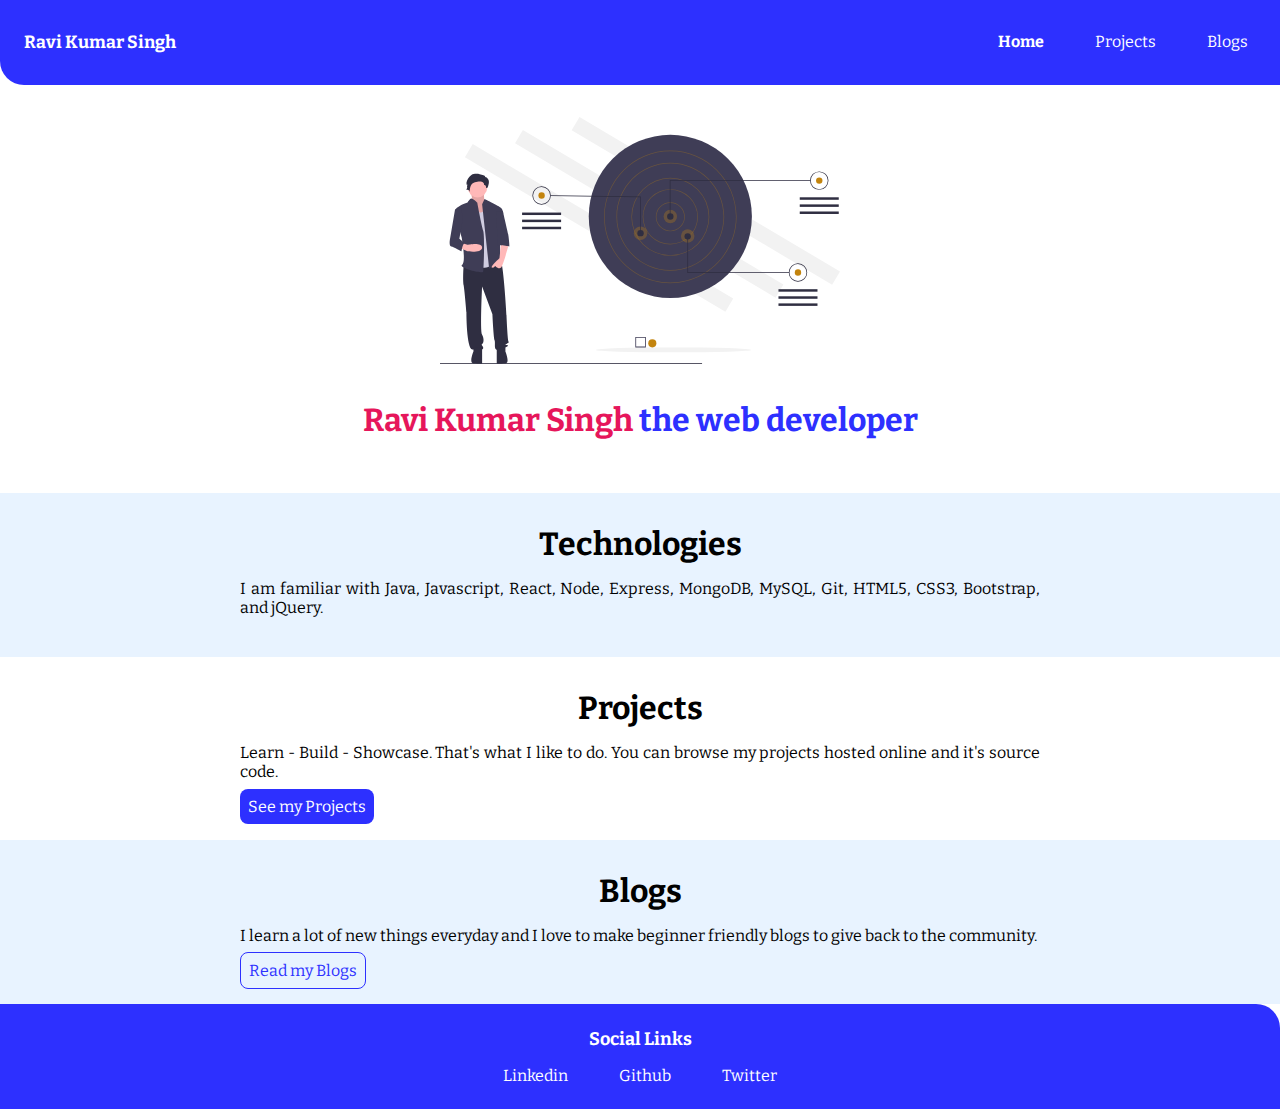
<file: index.html>
<!DOCTYPE html>
<html lang="en">

<head>
    <meta charset="UTF-8">
    <meta name="viewport" content="width=device-width, initial-scale=1.0">
    <title>Ravi Kumar Singh</title>
    <link href="./styles.css" rel="stylesheet">
</head>

<body>
    <nav class="navigation">
        <div class="nav-brand">Ravi Kumar Singh</div>
        <ul class="nav-pills">
            <li class="list-item-inline">
                <a href="#" class="link link-active">Home</a>
            </li>
            <li class="list-item-inline">
                <a href="./projects.html" class="link">Projects</a>
            </li>
            <li class="list-item-inline">
                <a href="./blogs.html" class="link">Blogs</a>
            </li>
        </ul>
    </nav>
    <div class="main">
        <header class="header">
            <img class="header-img" src="./res/images/hero.svg">
            <h1 class="header-heading">Ravi Kumar Singh <span class="header-heading-inverted">the web developer</span>
            </h1>
        </header>

        <section class="section section-inverted">
            <div class="container container-center">
                <h1>Technologies</h1>
                <p>I am familiar with Java, Javascript, React, Node, Express, MongoDB, MySQL, Git, HTML5, CSS3, Bootstrap, and jQuery.</p>
            </div>
        </section>

        <section class="section">
            <div class="container container-center">
                <h1>Projects</h1>
                <p>Learn - Build - Showcase. That's what I like to do. You can browse my projects hosted online and it's
                    source code.</p>
                <a href="./projects.html" class="link link-primary">See my Projects</a>
            </div>
        </section>

        <section class="section section-inverted">
            <div class="container container-center">
                <h1>Blogs</h1>
                <p>I learn a lot of new things everyday and I love to make beginner friendly blogs to give back to the
                    community. </p>
                <a href="./blogs.html" class="link link-secondary">Read my Blogs</a>
            </div>
        </section>
    </div>

    <footer class="footer">
        <div class="footer-heading">Social Links</div>
        <ul class="footer-pills">
            <li class="list-item-inline"><a href="https://www.linkedin.com/in/ravikumar0403/" class="link">Linkedin</a>
            </li>
            <li class="list-item-inline"><a href="https://github.com/ravikumar0403" class="link">Github</a></li>
            <li class="list-item-inline"><a href="https://twitter.com/ravikumar0403" class="link">Twitter</a></li>
        </ul>
    </footer>


</body>

</html>
</file>
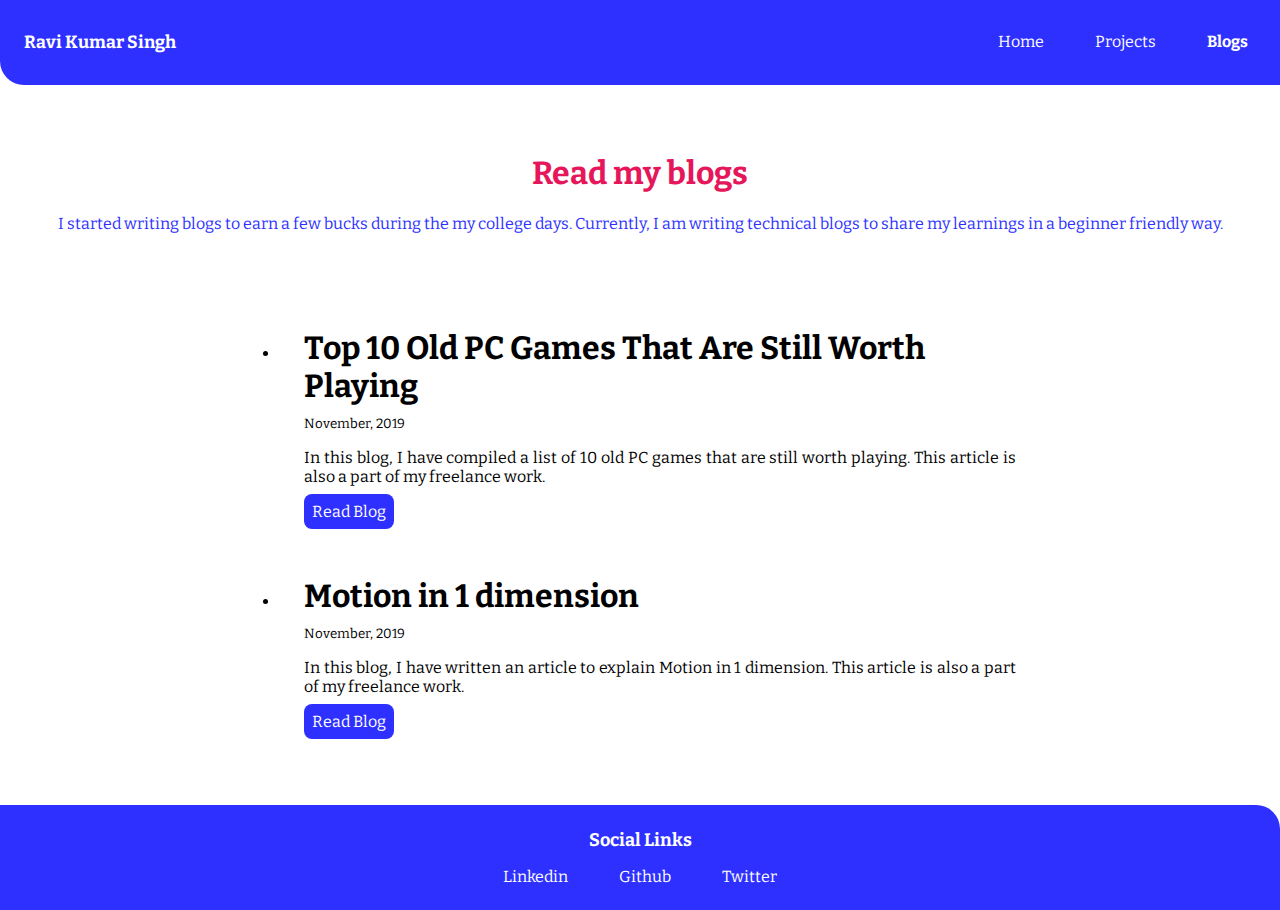
<file: blogs.html>
<!DOCTYPE html>
<html lang="en">

<head>
    <meta charset="UTF-8">
    <meta name="viewport" content="width=device-width, initial-scale=1.0">
    <title>Blogs - Ravi Kumar Singh</title>
    <link href="./styles.css" rel="stylesheet">
</head>

<body>
    <nav class="navigation">
        <div class="nav-brand">Ravi Kumar Singh</div>
        <ul class="nav-pills">
            <li class="list-item-inline">
                <a href="./index.html" class="link">Home</a>
            </li>
            <li class="list-item-inline">
                <a href="./projects.html" class="link">Projects</a>
            </li>
            <li class="list-item-inline">
                <a href="#" class="link link-active">Blogs</a>
            </li>
        </ul>
    </nav>
    <div class="main">

        <header class="header">
            <h1 class="header-heading">Read my blogs</h1>
            <p class="header-heading-inverted">I started writing blogs to earn a few bucks during the my college days. Currently, I am writing technical
                blogs to share my learnings in a beginner friendly way.</p>
        </header>

        <div class="container container-center">
            <ul>
                <li>
                    <section class="section section-listed ">
                        <h1>Top 10 Old PC Games That Are Still Worth Playing</h1>
                        <small>November, 2019</small>
                        <p>In this blog, I have compiled a list of 10 old PC games that are still worth playing. This
                            article is also a part of my freelance work.</p>
                        <a href="./blogs/10-old-pc-games.html" class="link link-primary">Read Blog</a>
                    </section>
                </li>
                <li>
                    <section class="section section-listed ">
                        <h1>Motion in 1 dimension</h1>
                        <small>November, 2019</small>
                        <p>In this blog, I have written an article to explain Motion in 1 dimension. This
                            article is also a part of my freelance work.</p>
                        <a href="./blogs/motion-in-1-dimension.html" class="link link-primary">Read Blog</a>
                    </section>
                </li>
            </ul>
        </div>


    </div>
    <footer class="footer">
        <div class="footer-heading">Social Links</div>
        <ul class="footer-pills">
            <li class="list-item-inline"><a href="https://www.linkedin.com/in/ravikumar0403/" class="link">Linkedin</a>
            </li>
            <li class="list-item-inline"><a href="https://github.com/ravikumar0403" class="link">Github</a></li>
            <li class="list-item-inline"><a href="https://twitter.com/ravikumar0403" class="link">Twitter</a></li>
        </ul>
    </footer>


</body>

</html>
</file>
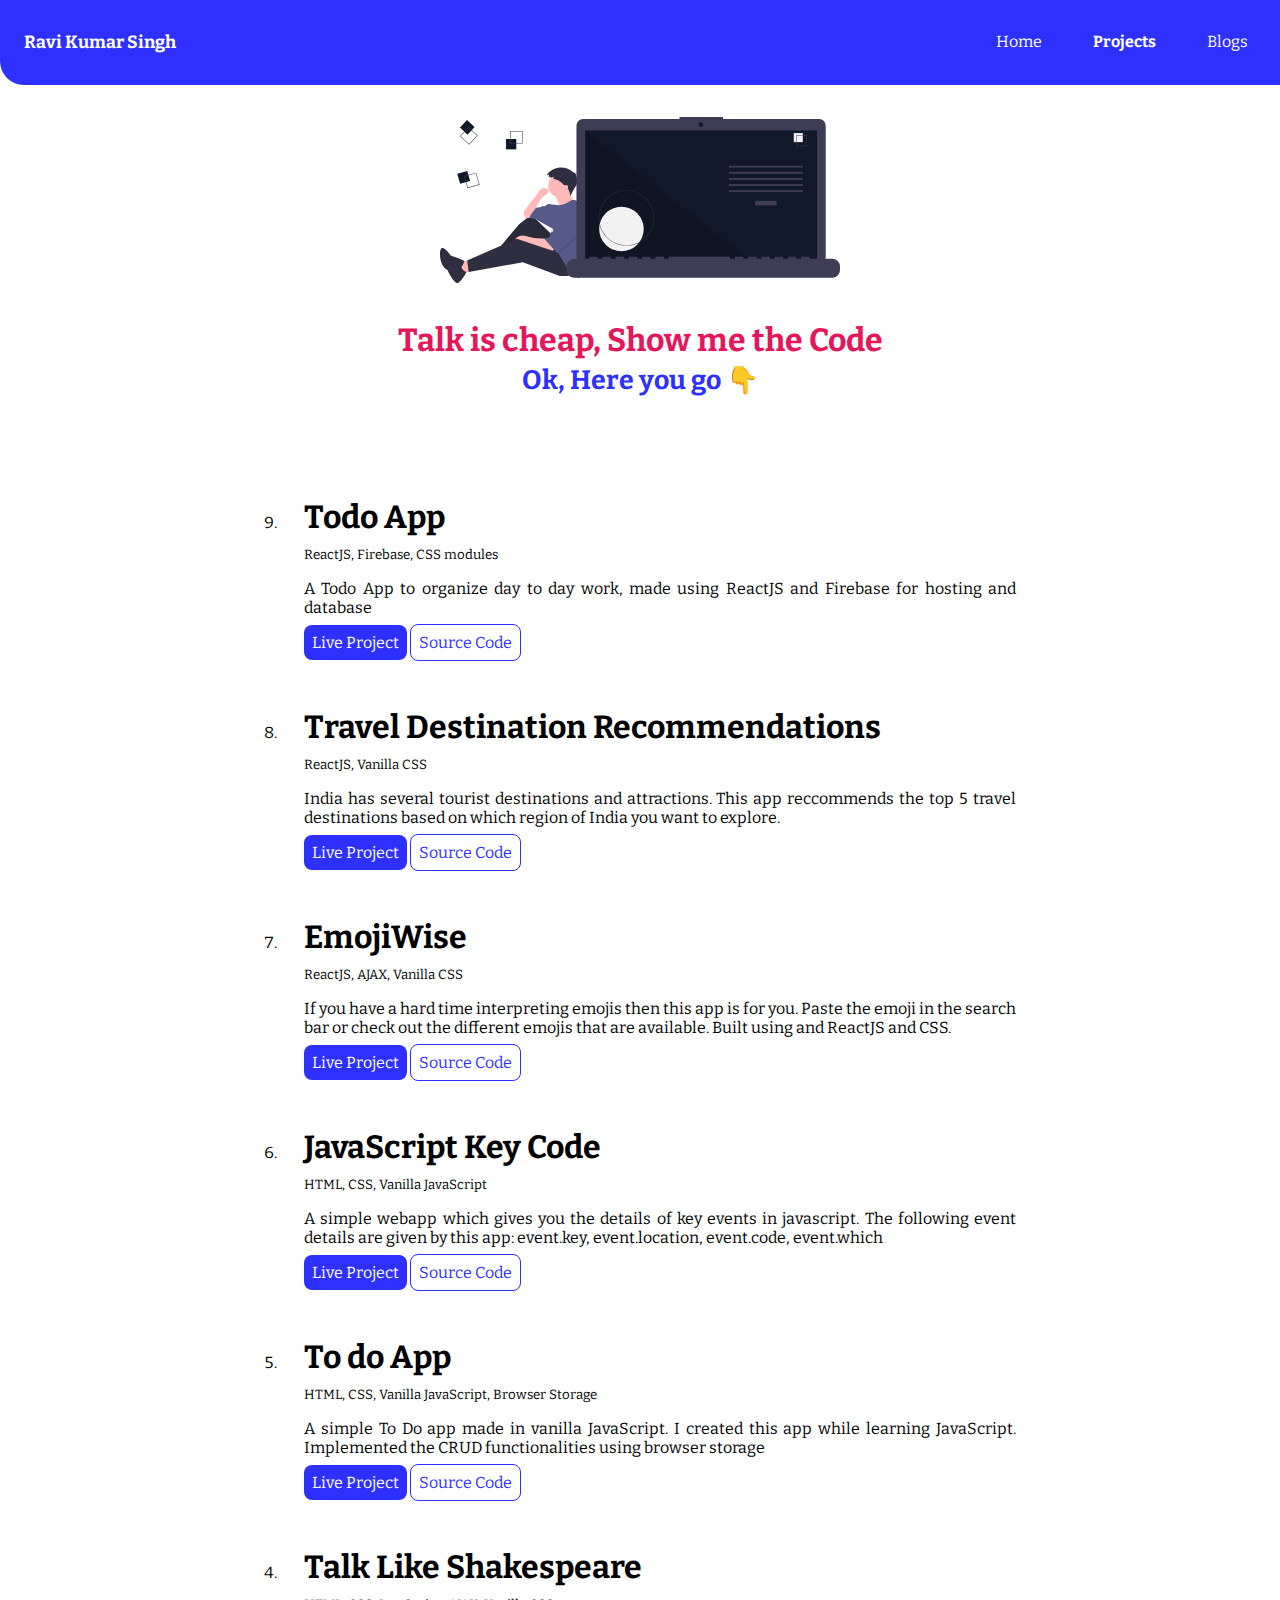
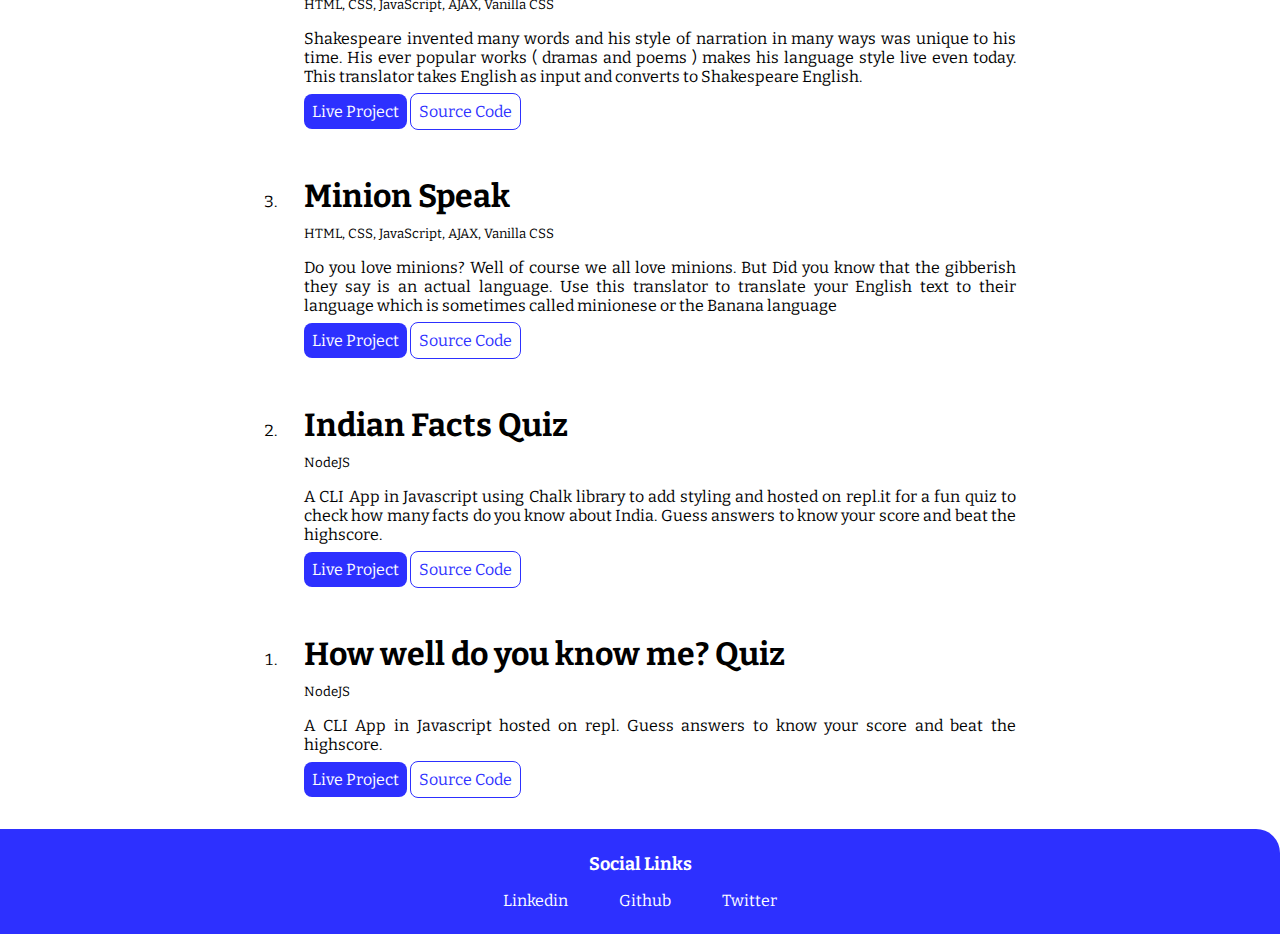
<file: projects.html>
<!DOCTYPE html>
<html lang="en">

<head>
    <meta charset="UTF-8">
    <meta name="viewport" content="width=device-width, initial-scale=1.0">
    <title> Projects - Ravi Kumar Singh</title>
    <link href="./styles.css" rel="stylesheet">
</head>

<body>
    <nav class="navigation">
        <div class="nav-brand">Ravi Kumar Singh</div>
        <ul class="nav-pills">
            <li class="list-item-inline">
                <a href="/" class="link">Home</a>
            </li>
            <li class="list-item-inline">
                <a href="./projects.html" class="link link-active">Projects</a>
            </li>
            <li class="list-item-inline">
                <a href="./blogs.html" class="link">Blogs</a>
            </li>
        </ul>
    </nav>

    <header class="header">
        <img class="header-img" src="./res/images/projects.svg">
        <h1 class="header-heading">Talk is cheap, Show me the Code<span class="header-heading-inverted"><br>
            <small>Ok, Here you go 👇</small></span></h1>
    </header>

    <div class="container container-center">
            <ol reversed>
                <li>
                    <section class="section section-listed">
                        <h1>Todo App</h1>
                        <small>ReactJS, Firebase, CSS modules</small>
                        <p>A Todo App to organize day to day work, made using ReactJS and Firebase for hosting and database</p>
                        <a target="_blank"href="https://todo-app-dc5b1.web.app/" class="link link-primary">Live Project</a>
                        <a target="_blank"href="https://github.com/ravikumar0403/todoapp-react" class="link link-secondary">Source
                            Code</a>
                    </section>
                </li>
                <li>
                    <section class="section section-listed">
                        <h1>Travel Destination Recommendations</h1>
                        <small>ReactJS, Vanilla CSS</small>
                        <p>India has several tourist destinations and attractions. This app reccommends the top 5 travel destinations based on which region of India you want to explore.</p>
                        <a target="_blank"href="https://6wk40.csb.app/" class="link link-primary">Live Project</a>
                        <a target="_blank"href="https://codesandbox.io/s/travelrecommendations-6wk40/" class="link link-secondary">Source
                            Code</a>
                    </section>
                </li>
                <li>
                    <section class="section section-listed">
                        <h1>EmojiWise</h1>
                        <small>ReactJS, AJAX, Vanilla CSS</small>
                        <p>If you have a hard time interpreting emojis then this app is for you. Paste the emoji in the search bar or check out the different emojis that are available. Built using and ReactJS and CSS.</p>
                        <a target="_blank"href="https://p8pb9.csb.app/" class="link link-primary">Live Project</a>
                        <a target="_blank"href="https://codesandbox.io/s/emojiwise-p8pb9" class="link link-secondary">Source
                            Code</a>
                    </section>
                </li>
                <li>
                    <section class="section section-listed">
                        <h1>JavaScript Key Code</h1>
                        <small>HTML, CSS, Vanilla JavaScript</small>
                        <p>A simple webapp which gives you the details of key events in javascript. The following event details are given by this app: 
                            event.key, 
                            event.location, 
                            event.code, 
                            event.which</p>
                        <a target="_blank"href="https://ravikumar0403.github.io/jskeycode/" class="link link-primary">Live Project</a>
                        <a target="_blank"href="https://github.com/ravikumar0403/jskeycode" class="link link-secondary">Source
                            Code</a>
                    </section>
                </li>
                <li>
                    <section class="section section-listed">
                        <h1>To do App</h1>
                        <small>HTML, CSS, Vanilla JavaScript, Browser Storage</small>
                        <p>A simple To Do app made in vanilla JavaScript. I created this app while learning JavaScript. Implemented the CRUD functionalities using browser storage</p>
                        <a target="_blank"href="https://ravikumar0403.github.io/ToDoJS/" class="link link-primary">Live Project</a>
                        <a target="_blank"href="https://github.com/ravikumar0403/ToDoJS" class="link link-secondary">Source
                            Code</a>
                    </section>
                </li>
                <li>
                    <section class="section section-listed">
                        <h1>Talk Like Shakespeare</h1>
                        <small>HTML, CSS, JavaScript, AJAX, Vanilla CSS</small>
                        <p>Shakespeare invented many words and his style of narration in many ways was unique to his time. His ever popular works ( dramas and poems ) makes his language style live even today. This translator takes English as input and converts to Shakespeare English.</p>
                        <a target="_blank"href="https://talklikeshakespeare.netlify.app/" class="link link-primary">Live Project</a>
                        <a target="_blank"href="https://github.com/ravikumar0403/TalkLikeShakespeare" class="link link-secondary">Source
                            Code</a>
                    </section>
                </li>
                <li>
                    <section class="section section-listed">
                        <h1>Minion Speak</h1>
                        <small>HTML, CSS, JavaScript, AJAX, Vanilla CSS</small>
                        <p>Do you love minions? Well of course we all love minions. But Did you know that the gibberish
                            they say is an actual language. Use this translator to translate your English text to their
                            language which is sometimes called minionese or the Banana language</p>
                        <a target="_blank"href="https://banananatranslations.netlify.app/" class="link link-primary">Live Project</a>
                        <a target="_blank"href="https://github.com/ravikumar0403/minion-speak" class="link link-secondary">Source
                            Code</a>
                    </section>
                </li>
                <li>
                    <section class="section section-listed">
                        <h1>Indian Facts Quiz</h1>
                        <small>NodeJS</small>
                        <p>A CLI App in Javascript using Chalk library to add styling and hosted on repl.it for a fun
                            quiz to check how many facts do you know about India. Guess answers to know your score and
                            beat the highscore.
                        </p>
                        <a target="_blank"href="https://replit.com/@ravikumar0403/IndiaFactQuiz?embed=1output=1#index.js"
                            class="link link-primary">Live Project</a>
                        <a target="_blank"href="https://github.com/ravikumar0403/neogcamp-project1" class="link link-secondary">Source
                            Code</a>
                    </section>
                </li>
                <li>
                    <section class="section section-listed">
                        <h1>How well do you know me? Quiz</h1>
                        <small>NodeJS</small>
                        <p>A CLI App in Javascript hosted on repl. Guess answers to know your score and beat the
                            highscore.
                        </p>
                        <a target="_blank"href="https://replit.com/@ravikumar0403/HowWellDoYouKnowMe?embed=1&output=1#index.js"
                            class="link link-primary">Live Project</a>
                        <a target="_blank"href="https://github.com/ravikumar0403/neogcamp-lesson1" class="link link-secondary">Source
                            Code</a>
                    </section>
                </li>
            </ol>
    </div>


    <footer class="footer">
        <div class="footer-heading">Social Links</div>
        <ul class="footer-pills">
            <li class="list-item-inline"><a target="_blank"href="https://www.linkedin.com/in/ravikumar0403/" class="link">Linkedin</a>
            </li>
            <li class="list-item-inline"><a target="_blank"href="https://github.com/ravikumar0403" class="link">Github</a></li>
            <li class="list-item-inline"><a target="_blank"href="https://twitter.com/ravikumar0403" class="link">Twitter</a></li>
        </ul>
    </footer>
<script>
    const neogProjectBtn = document.getElementById("neog-projects-btn");
    const personalProjectBtn = document.getElementById("personal-projects-btn");
    const personalProjectContainer = document.getElementById("personal-projects");
    const neogProjectsContainer = document.getElementById("neog-projects");

    neogProjectBtn.onclick = ()=>{
        personalProjectBtn.classList.remove("btn-group-active");
        neogProjectBtn.classList.add("btn-group-active");
        neogProjectsContainer.style.display = "block";
        personalProjectContainer.style.display = "none";
    }
    personalProjectBtn.onclick = ()=>{
        personalProjectBtn.classList.add("btn-group-active");
        neogProjectBtn.classList.remove("btn-group-active");
        personalProjectContainer.style.display = "block";
        neogProjectsContainer.style.display = "none";
    }
</script>
</body>

</html>
</file>
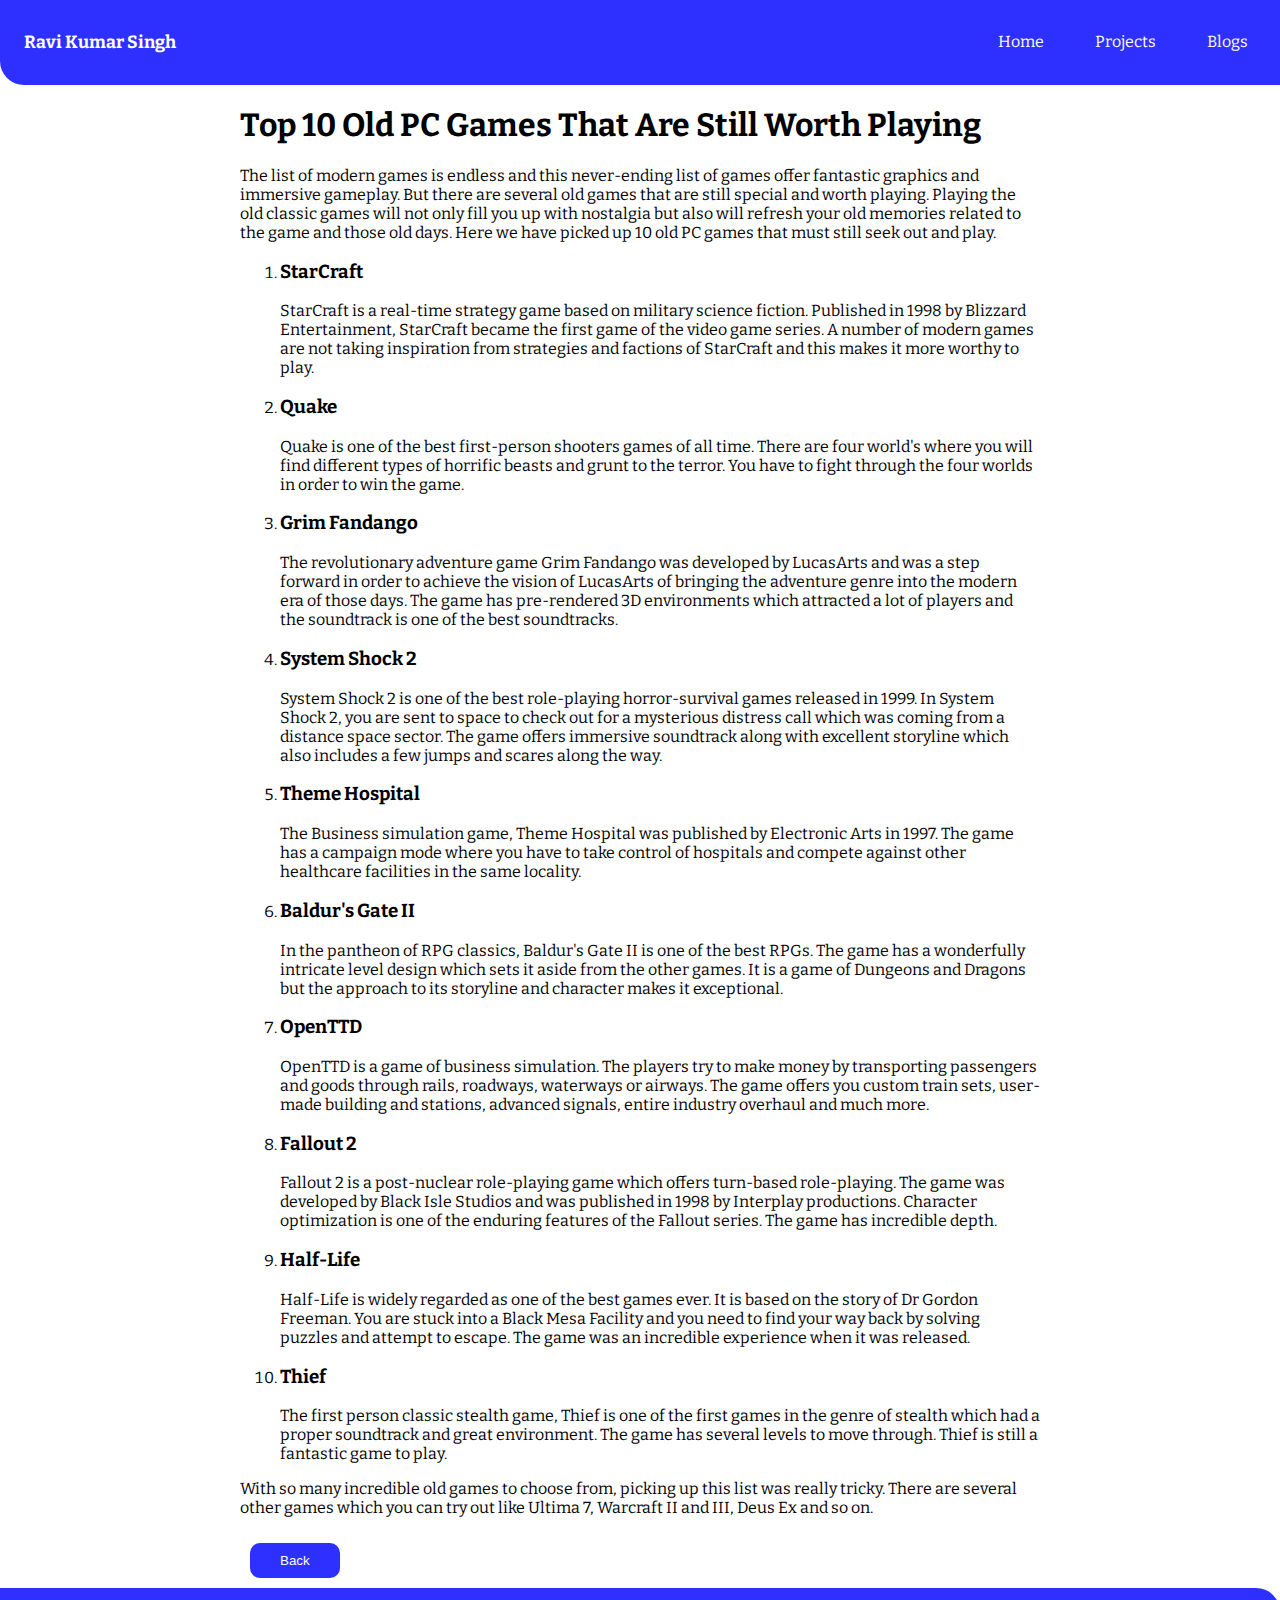
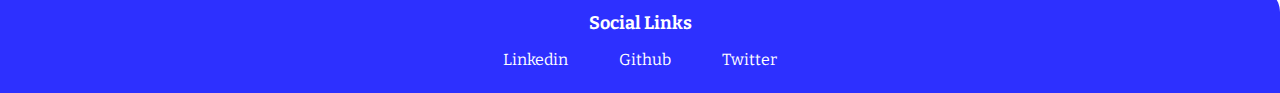
<file: blogs/10-old-pc-games.html>
<!DOCTYPE html>
<html lang="en">

<head>
    <meta charset="UTF-8">
    <meta http-equiv="X-UA-Compatible" content="IE=edge">
    <meta name="viewport" content="width=device-width, initial-scale=1.0">
    <title>Blog | Top 10 Old PC Games That Are Still Worth Playing</title>
    <link rel="stylesheet" href="../styles.css">
</head>

<body>
    <nav class="navigation">
        <div class="nav-brand">Ravi Kumar Singh</div>
        <ul class="nav-pills">
            <li class="list-item-inline">
                <a href="../../index.html" class="link">Home</a>
            </li>
            <li class="list-item-inline">
                <a href="../projects.html" class="link">Projects</a>
            </li>
            <li class="list-item-inline">
                <a href="../blogs.html" class="link">Blogs</a>
            </li>
        </ul>
    </nav>
    <div class="container container-center main">
        <h1>Top 10 Old PC Games That Are Still Worth Playing</h1>
        <p>The list of modern games is endless and this never-ending list of games offer fantastic graphics and
            immersive gameplay. But there are several old games that are still special and worth playing. Playing the
            old classic games will not only fill you up with nostalgia but also will refresh your old memories related
            to the game and those old days. Here we have picked up 10 old PC games that must still seek out and play.
        </p>
        <ol>
            <li>
                <h3>StarCraft</h3>
                <p>StarCraft is a real-time strategy game based on military science fiction. Published in 1998 by
                    Blizzard Entertainment, StarCraft became the first game of the video game series. A number of modern
                    games are not taking inspiration from strategies and factions of StarCraft and this makes it more
                    worthy to play.</p>
            </li>
            <li>
                <h3>Quake</h3>
                <p>Quake is one of the best first-person shooters games of all time. There are four world's where you
                    will find different types of horrific beasts and grunt to the terror. You have to fight through the
                    four worlds in order to win the game.</p>
            </li>
            <li>
                <h3>Grim Fandango</h3>
                <p>The revolutionary adventure game Grim Fandango was developed by LucasArts and was a step forward in
                    order to achieve the vision of LucasArts of bringing the adventure genre into the modern era of
                    those days. The game has pre-rendered 3D environments which attracted a lot of players and the
                    soundtrack is one of the best soundtracks.</p>
            </li>
            <li>
                <h3>System Shock 2</h3>
                <p>System Shock 2 is one of the best role-playing horror-survival games released in 1999. In System
                    Shock 2, you are sent to space to check out for a mysterious distress call which was coming from a
                    distance space sector. The game offers immersive soundtrack along with excellent storyline which
                    also includes a few jumps and scares along the way.</p>
            </li>
            <li>
                <h3>Theme Hospital</h3>
                <p>The Business simulation game, Theme Hospital was published by Electronic Arts in 1997. The game has a
                    campaign mode where you have to take control of hospitals and compete against other healthcare
                    facilities in the same locality.</p>
            </li>
            <li>
                <h3>Baldur's Gate II</h3>
                <p>In the pantheon of RPG classics, Baldur's Gate II is one of the best RPGs. The game has a wonderfully
                    intricate level design which sets it aside from the other games. It is a game of Dungeons and
                    Dragons but the approach to its storyline and character makes it exceptional.</p>
            </li>
            <li>
                <h3>OpenTTD</h3>
                <p>OpenTTD is a game of business simulation. The players try to make money by transporting passengers
                    and goods through rails, roadways, waterways or airways. The game offers you custom train sets,
                    user-made building and stations, advanced signals, entire industry overhaul and much more.</p>
            </li>
            <li>
                <h3>Fallout 2</h3>
                <p>Fallout 2 is a post-nuclear role-playing game which offers turn-based role-playing. The game was
                    developed by Black Isle Studios and was published in 1998 by Interplay productions. Character
                    optimization is one of the enduring features of the Fallout series. The game has incredible depth.
                </p>
            </li>
            <li>
                <h3>Half-Life</h3>
                <p>Half-Life is widely regarded as one of the best games ever. It is based on the story of Dr Gordon
                    Freeman. You are stuck into a Black Mesa Facility and you need to find your way back by solving
                    puzzles and attempt to escape. The game was an incredible experience when it was released.</p>
            </li>
            <li>
                <h3>Thief</h3>
                <p>The first person classic stealth game, Thief is one of the first games in the genre of stealth which
                    had a proper soundtrack and great environment. The game has several levels to move through. Thief is
                    still a fantastic game to play.</p>
            </li>
        </ol>
        <p>With so many incredible old games to choose from, picking up this list was really tricky. There are several
            other games which you can try out like Ultima 7, Warcraft II and III, Deus Ex and so on.</p>
            
    <button class="btn-primary" onclick="history.back()">Back</button>
    </div>
    <footer class="footer">
        <div class="footer-heading">Social Links</div>
        <ul class="footer-pills">
            <li class="list-item-inline"><a href="https://www.linkedin.com/in/ravikumar0403/" class="link">Linkedin</a>
            </li>
            <li class="list-item-inline"><a href="https://github.com/ravikumar0403" class="link">Github</a></li>
            <li class="list-item-inline"><a href="https://twitter.com/ravikumar0403" class="link">Twitter</a></li>
        </ul>
    </footer>

</body>

</html>
</file>
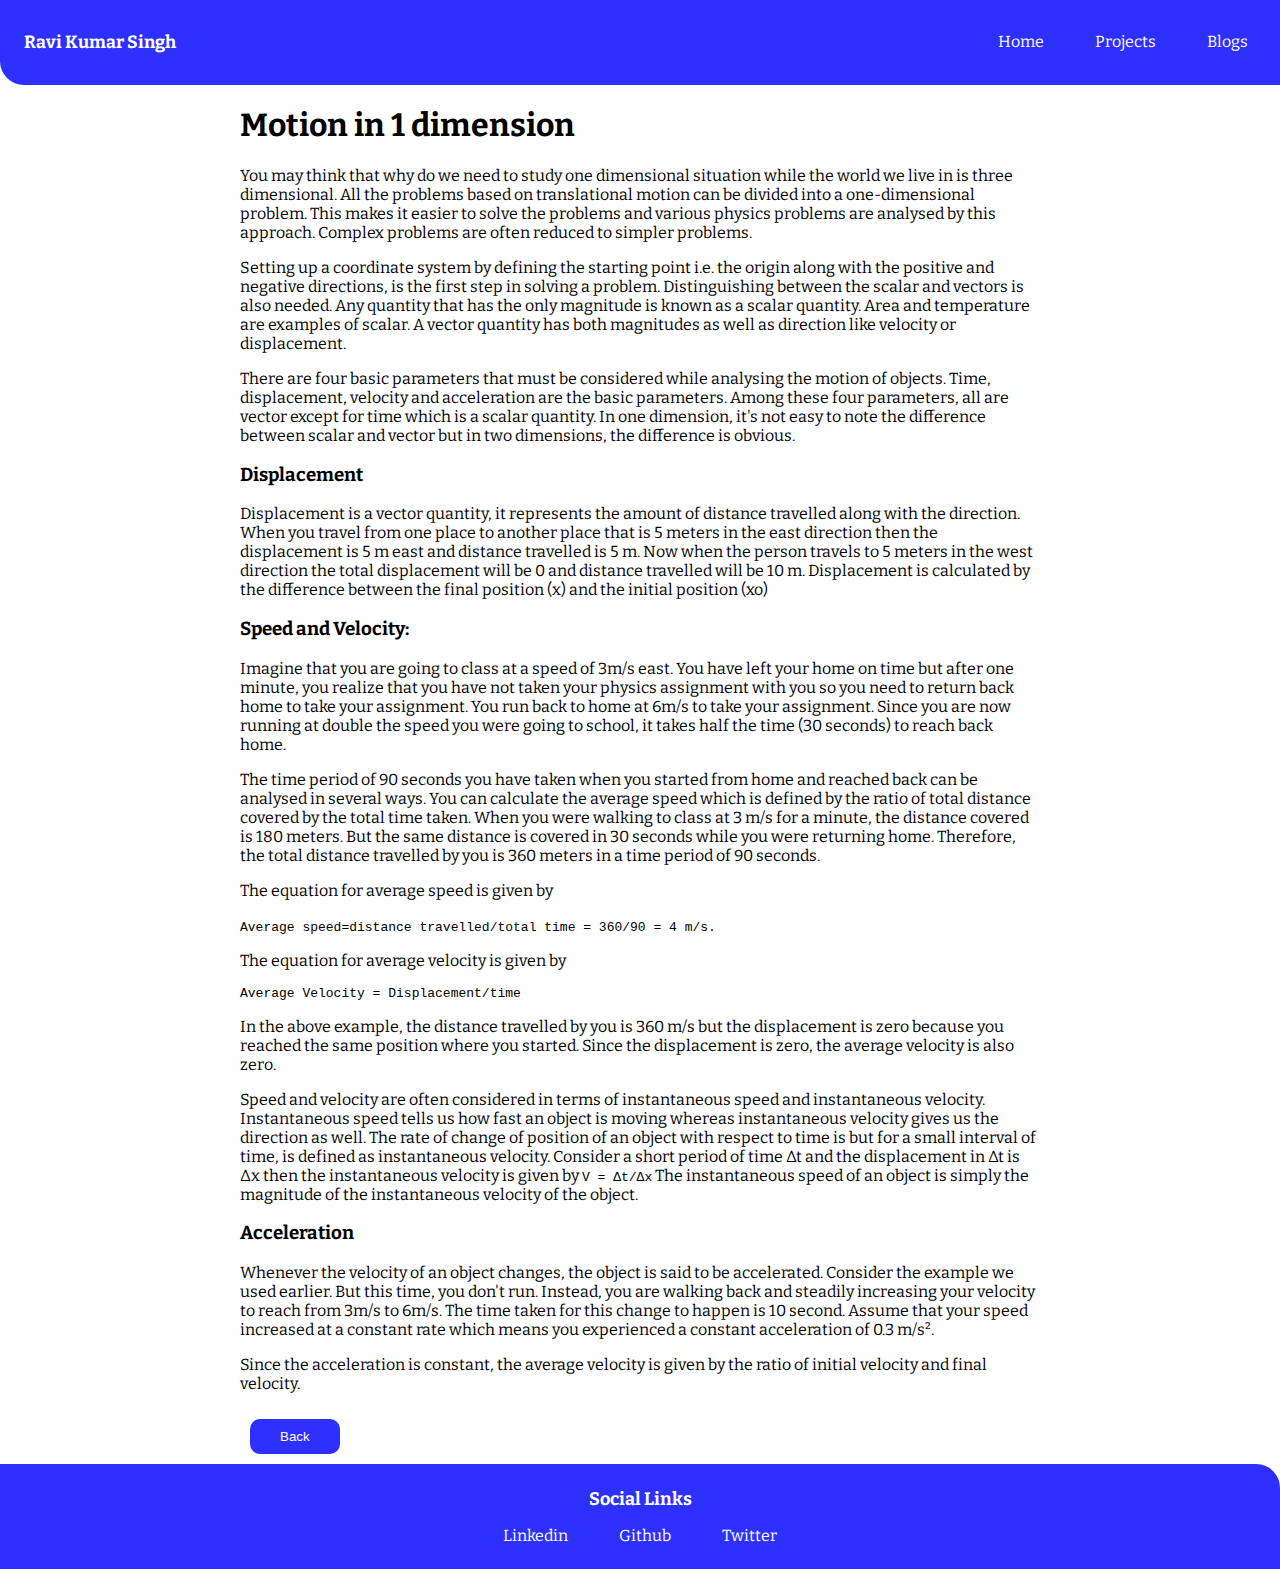
<file: blogs/motion-in-1-dimension.html>
<!DOCTYPE html>
<html lang="en">

<head>
    <meta charset="UTF-8">
    <meta http-equiv="X-UA-Compatible" content="IE=edge">
    <meta name="viewport" content="width=device-width, initial-scale=1.0">
    <title>Blog | 5 Reasons to learn Python</title>
    <link rel="stylesheet" href="../styles.css">
</head>

<body>
    <nav class="navigation">
        <div class="nav-brand">Ravi Kumar Singh</div>
        <ul class="nav-pills">
            <li class="list-item-inline">
                <a href="../index.html" class="link">Home</a>
            </li>
            <li class="list-item-inline">
                <a href="../projects.html" class="link">Projects</a>
            </li>
            <li class="list-item-inline">
                <a href="../blogs.html" class="link">Blogs</a>
            </li>
        </ul>
    </nav>
    <div class="container container-center main">
        <h1>Motion in 1 dimension</h1>
        <p>You may think that why do we need to study one dimensional situation while the world we live in is three dimensional. All the problems based on translational motion can be divided into a one-dimensional problem. This makes it easier to solve the problems and various physics problems are analysed by this approach. Complex problems are often reduced to simpler problems.</p>

        <p>Setting up a coordinate system by defining the starting point i.e. the origin along with the positive and negative directions, is the first step in solving a problem. Distinguishing between the scalar and vectors is also needed. Any quantity that has the only magnitude is known as a scalar quantity. Area and temperature are examples of scalar. A vector quantity has both magnitudes as well as direction like velocity or displacement.</p>

        <p>There are four basic parameters that must be considered while analysing the motion of objects. Time, displacement, velocity and acceleration are the basic parameters. Among these four parameters, all are vector except for time which is a scalar quantity. In one dimension, it's not easy to note the difference between scalar and vector but in two dimensions, the difference is obvious.</p>

        <h3>Displacement</h3>
        <p>Displacement is a vector quantity, it represents the amount of distance travelled along with the direction. When you travel from one place to another place that is 5 meters in the east direction then the displacement is 5 m east and distance travelled is 5 m. Now when the person travels to 5 meters in the west direction the total displacement will be 0 and distance travelled will be 10 m. Displacement is calculated by the difference between the final position (x) and the initial position (xo)</p>
            
        <h3>Speed and Velocity:</h3>
        <p>Imagine that you are going to class at a speed of 3m/s east. You have left your home on time but after one minute, you realize that you have not taken your physics assignment with you so you need to return back home to take your assignment. You run back to home at 6m/s to take your assignment. Since you are now running at double the speed you were going to school, it takes half the time (30 seconds) to reach back home.</p>

        <p>The time period of 90 seconds you have taken when you started from home and reached back can be analysed in several ways. You can calculate the average speed which is defined by the ratio of total distance covered by the total time taken. When you were walking to class at 3 m/s for a minute, the distance covered is 180 meters. But the same distance is covered in 30 seconds while you were returning home. Therefore, the total distance travelled by you is 360 meters in a time period of 90 seconds.</p>

        <p>The equation for average speed is given by </p>
            <code>Average speed=distance travelled/total time = 360/90 = 4 m/s.</code>
            
        <p>The equation for average velocity is given by </p>
            <pre>Average Velocity = Displacement/time</pre>
        
        <p>In the above example, the distance travelled by you is 360 m/s but the displacement is zero because you reached the same position where you started. Since the displacement is zero, the average velocity is also zero.</p>
        
        <p>Speed and velocity are often considered in terms of instantaneous speed and instantaneous velocity. Instantaneous speed tells us how fast an object is moving whereas instantaneous velocity gives us the direction as well. The rate of change of position of an object with respect to time is but for a small interval of time, is defined as instantaneous velocity. Consider a short period of time  ∆t and the displacement in ∆t is ∆x then the instantaneous velocity is given by 
            <code>V = ∆t/∆x</code>
        The instantaneous speed of an object is simply the magnitude of the instantaneous velocity of the object.</p>    
           
        
        <h3>Acceleration</h3>
        <p>Whenever the velocity of an object changes, the object is said to be accelerated. Consider the example we used earlier. But this time, you don't run. Instead, you are walking back and steadily increasing your velocity to reach from 3m/s to 6m/s. The time taken for this change to happen is 10 second. Assume that your speed increased at a constant rate which means you experienced a constant acceleration of 0.3 m/s².</p>
        
        <p>Since the acceleration is constant, the average velocity is given by the ratio of initial velocity and final velocity.</p>
    <button class="btn-primary" onclick="history.back()">Back</button>
    </div>
    <footer class="footer">
        <div class="footer-heading">Social Links</div>
        <ul class="footer-pills">
            <li class="list-item-inline"><a href="https://www.linkedin.com/in/ravikumar0403/" class="link">Linkedin</a>
            </li>
            <li class="list-item-inline"><a href="https://github.com/ravikumar0403" class="link">Github</a></li>
            <li class="list-item-inline"><a href="https://twitter.com/ravikumar0403" class="link">Twitter</a></li>
        </ul>
    </footer>

</body>

</html>
</file>
<file: styles.css>
/* Import font from https://fonts.google.com/ */

@import url('https://fonts.googleapis.com/css2?family=Bitter:wght@400;700&display=swap');

:root {
    --primary-color: #2d30ff;
    --secondary-color: #e8f3ff;
    --heading-color: #e6165b;
}

*:focus{
    outline: none;
}

body {
    font-family: 'Bitter', serif;
    margin: auto;
}

hr {
    margin: 2rem 0rem;
}

.main {
    min-height: 80vh;
}

/* container */
.container {
    padding-left: 1rem;
    padding-right: 1rem;
}

.container-center {
    max-width: 800px;
    margin: auto;
}

/* links */
.link {
    text-decoration: none;
    padding: 0.5rem 0.5rem;
}

.link-primary {
    background-color: var(--primary-color);
    color: white;
    border-radius: 0.5rem;
}

.link-secondary {
    border: 0.5px solid var(--primary-color);
    border-radius: 0.5rem;
    color: var(--primary-color);
}

.btn-primary{
    border-radius: 10px;
    border: none;
    padding: 10px 30px;
    margin: 10px;
    background-color: var(--primary-color);
    color: white;
}


/* lists */
.list-non-bullet {
    list-style: none;
}

.list-item-inline {
    display: inline;
    padding: 0rem 1rem;
}

/* nav */
.navigation {
    background-color: var(--primary-color);
    color: white;
    padding: 2rem 0.5rem;
    border-bottom-left-radius: 1.5rem;
}

.nav-brand {
    font-weight: bold;
    font-size: 1.1rem;
    display: inline;
    padding-left: 1rem;
}

.navigation .link {
    color: white;
}

.nav-pills {
    float: right;
    display: inline;
    margin: auto;
}

.link-active {
    font-weight: bold;
}

/* header */
.header {
    padding: 2rem;
}

.header-img {
    max-width: 400px;
    width:80vw;
    display: block;
    margin: auto;
}

.header-heading {
    color: var(--heading-color);
    text-align: center;
    padding-top: 1rem;
}

.header-heading-inverted {
    color: var(--primary-color);
    text-align: center;
}

/* sections */
.section {
    padding: 1.5rem;
}

.section h1 {
    text-align: center;
    margin: 0.5rem 0rem;
}

.section p {
    text-align: justify;
}

.section-inverted {
    background-color: var(--secondary-color);
}

.section-listed h1 {
    text-align: left;
    margin: 0.5rem 0rem;
}

/* footer */
.footer {
    background-color: var(--primary-color);
    border-top-right-radius: 1.5rem;
    color: white;
    padding: 1.5rem 0rem;
    text-align: center;
}

.footer-heading {
    margin-bottom: 1rem;
    font-weight: bold;
    font-size: large;
}

.footer-pills {
    padding-left: 0rem;
    margin: auto;
}

.footer .link {
    color: white;
}
</file>
